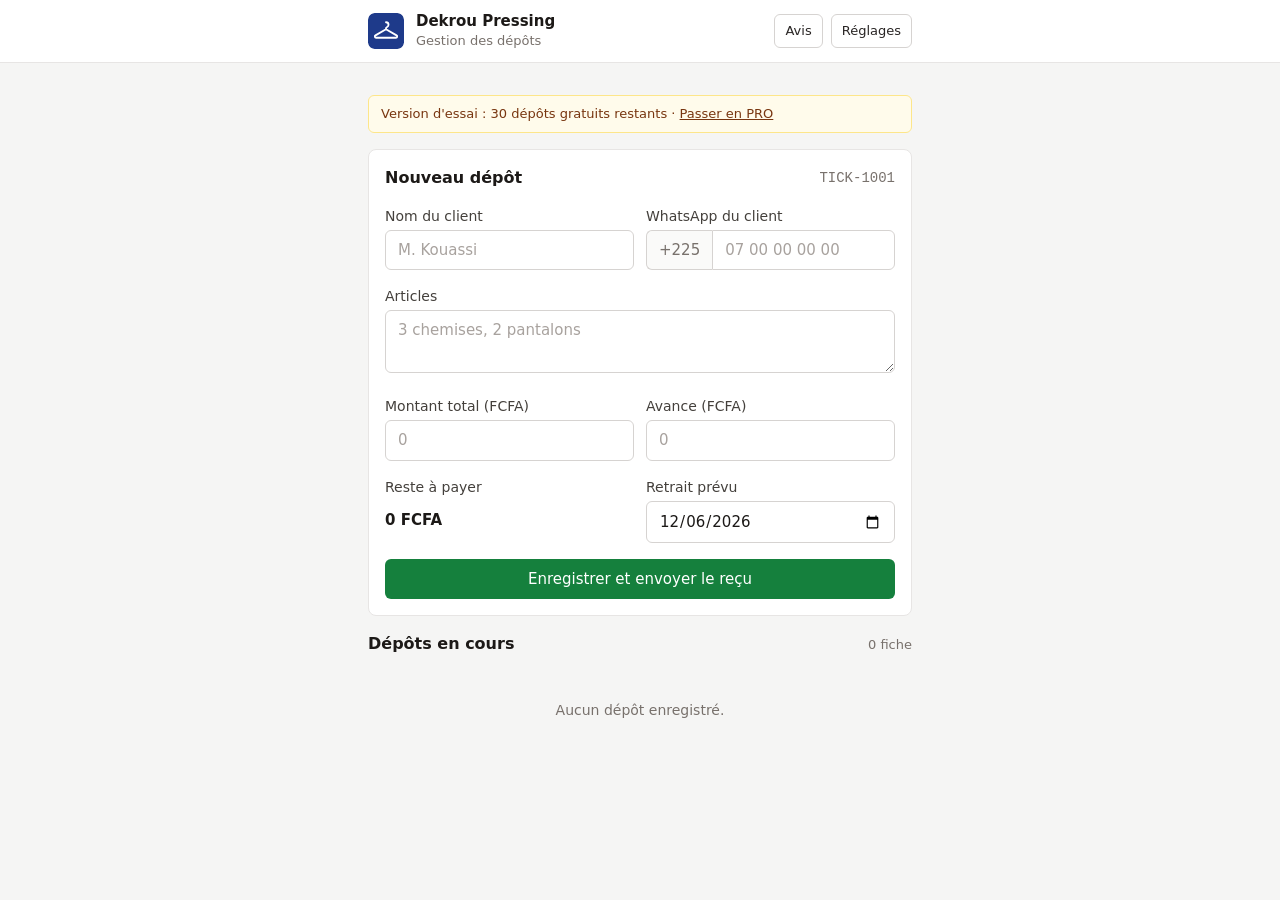
<file: index.html>
<!DOCTYPE html>
<html lang="fr">
<head>
  <meta charset="UTF-8">
  <meta name="viewport" content="width=device-width, initial-scale=1.0, viewport-fit=cover">
  <title>DEKROU PRESSING — Gestion des dépôts</title>
  <meta http-equiv="Content-Security-Policy" content="default-src 'self'; script-src 'self'; style-src 'self'; img-src 'self' data:; connect-src 'self'; manifest-src 'self'; worker-src 'self'; object-src 'none'; base-uri 'none'; form-action 'none'">
  <meta name="referrer" content="no-referrer">
  <meta name="description" content="Gestion des dépôts de pressing et reçus WhatsApp.">

  <meta name="theme-color" content="#1e3a8a">
  <meta name="mobile-web-app-capable" content="yes">
  <meta name="apple-mobile-web-app-capable" content="yes">
  <meta name="apple-mobile-web-app-status-bar-style" content="default">
  <meta name="apple-mobile-web-app-title" content="DEKROU">

  <link rel="manifest" href="manifest.webmanifest">
  <link rel="icon" href="icon.svg" type="image/svg+xml">
  <link rel="apple-touch-icon" href="icon.svg">
  <link rel="stylesheet" href="styles.css">
</head>
<body class="min-h-screen bg-stone-100 font-sans text-stone-900 antialiased pb-16">

  <!-- Installation -->
  <div id="pwaBanner" class="hidden flex items-center justify-between gap-3 bg-blue-900 px-4 py-2 text-sm text-white">
    <span>Installer l'application sur ce téléphone</span>
    <button type="button" data-action="install" class="rounded bg-white px-3 py-1 text-sm font-medium text-blue-900">Installer</button>
  </div>

  <!-- Toast -->
  <div id="toastNotification" role="status" aria-live="polite" class="pointer-events-none fixed bottom-4 left-1/2 z-[60] w-[calc(100%-2rem)] max-w-sm -translate-x-1/2 translate-y-4 rounded-md bg-stone-900 px-4 py-3 text-sm text-white opacity-0 shadow-lg transition-all duration-200">
    <span id="toastMessage"></span>
  </div>

  <!-- En-tête -->
  <header class="border-b border-stone-200 bg-white">
    <div class="mx-auto flex max-w-xl items-center justify-between gap-3 px-4 py-3">
      <div class="flex min-w-0 items-center gap-3">
        <img src="icon.svg" alt="" class="h-9 w-9 rounded-md">
        <div class="min-w-0">
          <h1 class="text-[15px] font-semibold leading-tight">Dekrou Pressing</h1>
          <p id="headerPressingName" class="truncate text-[13px] text-stone-500">Gestion des dépôts</p>
        </div>
      </div>
      <div class="flex items-center gap-2">
        <button type="button" data-action="open-feedback" class="btn-secondary btn-sm">Avis</button>
        <button type="button" data-action="open-settings" class="btn-secondary btn-sm">Réglages</button>
      </div>
    </div>
  </header>

  <main class="mx-auto max-w-xl space-y-4 px-4 pt-4">

    <!-- Rappel de sauvegarde -->
    <div id="backupBanner" class="hidden flex items-center justify-between gap-3 rounded-md border border-red-200 bg-red-50 px-3 py-2">
      <span id="backupText" class="text-[13px] text-red-800">Pensez à sauvegarder vos fiches.</span>
      <button type="button" data-action="export" class="btn btn-sm shrink-0 bg-red-700 text-white hover:bg-red-800">Sauvegarder</button>
    </div>

    <!-- Version d'essai -->
    <button type="button" id="trialBanner" data-action="open-licence" class="hidden w-full rounded-md border border-amber-200 bg-amber-50 px-3 py-2 text-left text-[13px] text-amber-900">
      <span id="trialText">Version d'essai</span> · <span class="font-medium underline">Passer en PRO</span>
    </button>

    <!-- Nouveau dépôt -->
    <form id="depositForm" novalidate class="card space-y-4 p-4">
      <div class="flex items-center justify-between">
        <h2 class="text-base font-semibold">Nouveau dépôt</h2>
        <span id="ticketNumberDisplay" class="font-mono text-sm text-stone-500">—</span>
      </div>

      <div class="grid grid-cols-1 gap-3 sm:grid-cols-2">
        <div>
          <label for="clientName" class="label">Nom du client</label>
          <input type="text" id="clientName" class="field" placeholder="M. Kouassi" autocomplete="off" maxlength="80">
        </div>
        <div>
          <label for="clientPhone" class="label">WhatsApp du client</label>
          <div class="flex">
            <span class="inline-flex items-center rounded-l-md border border-r-0 border-stone-300 bg-stone-50 px-3 text-[15px] text-stone-500">+225</span>
            <input type="tel" id="clientPhone" class="field rounded-l-none" inputmode="numeric" autocomplete="off" placeholder="07 00 00 00 00" maxlength="20">
          </div>
        </div>
      </div>

      <div>
        <label for="itemsDescription" class="label">Articles</label>
        <textarea id="itemsDescription" rows="2" class="field" placeholder="3 chemises, 2 pantalons" maxlength="500"></textarea>
      </div>

      <div class="grid grid-cols-2 gap-3">
        <div>
          <label for="totalAmount" class="label">Montant total (FCFA)</label>
          <input type="number" id="totalAmount" class="field tabular-nums" placeholder="0" min="0" step="1" inputmode="numeric">
        </div>
        <div>
          <label for="advanceAmount" class="label">Avance (FCFA)</label>
          <input type="number" id="advanceAmount" class="field tabular-nums" placeholder="0" min="0" step="1" inputmode="numeric">
        </div>
      </div>

      <div class="grid grid-cols-2 gap-3">
        <div>
          <span class="label">Reste à payer</span>
          <span id="balanceDisplay" class="block py-2 text-[15px] font-semibold tabular-nums">0 FCFA</span>
        </div>
        <div>
          <label for="pickupDate" class="label">Retrait prévu</label>
          <input type="date" id="pickupDate" class="field">
        </div>
      </div>

      <button type="submit" class="btn-whatsapp w-full py-2.5 text-[15px]">Enregistrer et envoyer le reçu</button>
    </form>

    <!-- Dépôts en cours -->
    <section class="space-y-3">
      <div class="flex items-baseline justify-between">
        <h3 class="text-base font-semibold">Dépôts en cours</h3>
        <span id="depositCount" class="text-[13px] text-stone-500">0 fiche</span>
      </div>

      <div id="statsBar" class="hidden grid grid-cols-2 gap-3">
        <div class="card px-3 py-2">
          <span class="block text-[13px] text-stone-500">Reste à encaisser</span>
          <strong id="statBalance" class="text-base font-semibold tabular-nums">0 FCFA</strong>
        </div>
        <div class="card px-3 py-2">
          <span class="block text-[13px] text-stone-500">Retraits en retard</span>
          <strong id="statLate" class="text-base font-semibold tabular-nums">0</strong>
        </div>
      </div>

      <label for="searchInput" class="sr-only">Rechercher</label>
      <input type="search" id="searchInput" class="field hidden" placeholder="Rechercher : nom, ticket, téléphone, article" autocomplete="off">

      <div id="depositsContainer" class="space-y-3"></div>
    </section>
  </main>

  <!-- Réglages -->
  <div id="settingsModal" role="dialog" aria-modal="true" aria-labelledby="settingsTitle" class="modal hidden">
    <div class="modal-panel space-y-4">
      <button type="button" data-action="close-modal" aria-label="Fermer" class="modal-close">
        <svg viewBox="0 0 20 20" class="h-5 w-5" aria-hidden="true"><path d="M5 5l10 10M15 5L5 15" stroke="currentColor" stroke-width="1.8" stroke-linecap="round"/></svg>
      </button>
      <div>
        <h3 id="settingsTitle" class="text-lg font-semibold">Mon pressing</h3>
        <p class="text-[13px] text-stone-500">Ces informations figurent sur les reçus envoyés à vos clients.</p>
      </div>

      <form id="settingsForm" novalidate class="space-y-3">
        <div>
          <label for="setName" class="label">Nom du pressing</label>
          <input type="text" id="setName" class="field" maxlength="60" placeholder="Pressing Le Lys">
        </div>
        <div>
          <label for="setPhone" class="label">Téléphone</label>
          <input type="tel" id="setPhone" class="field" maxlength="20" inputmode="tel" placeholder="07 00 00 00 00">
        </div>
        <div>
          <label for="setAddress" class="label">Adresse</label>
          <input type="text" id="setAddress" class="field" maxlength="100" placeholder="Cocody Angré, 8e tranche">
        </div>
        <button type="submit" class="btn-primary w-full">Enregistrer</button>
      </form>

      <div class="space-y-2 border-t border-stone-200 pt-4">
        <h4 class="text-sm font-semibold">Sauvegarde</h4>
        <p class="text-[13px] text-stone-500">Les fiches sont enregistrées sur ce téléphone uniquement. Envoyez régulièrement une copie dans WhatsApp, Google Drive ou Gmail.</p>
        <div class="grid grid-cols-2 gap-2">
          <button type="button" data-action="export" class="btn-secondary">Sauvegarder</button>
          <button type="button" data-action="import" class="btn-secondary">Restaurer</button>
        </div>
        <input type="file" id="importFile" accept="application/json,.json,text/plain,.txt" class="hidden">
      </div>

      <div class="border-t border-stone-200 pt-4">
        <button type="button" data-action="open-licence" class="flex w-full items-center justify-between text-sm">
          <span class="font-semibold">Licence</span>
          <span id="settingsLicenceStatus" class="text-stone-500">Essai</span>
        </button>
      </div>
    </div>
  </div>

  <!-- Licence -->
  <div id="licenceModal" role="dialog" aria-modal="true" aria-labelledby="licenceTitle" class="modal hidden">
    <div class="modal-panel space-y-4">
      <button type="button" data-action="close-modal" aria-label="Fermer" class="modal-close">
        <svg viewBox="0 0 20 20" class="h-5 w-5" aria-hidden="true"><path d="M5 5l10 10M15 5L5 15" stroke="currentColor" stroke-width="1.8" stroke-linecap="round"/></svg>
      </button>
      <div>
        <h3 id="licenceTitle" class="text-lg font-semibold">Licence PRO</h3>
        <p id="licenceStatus" class="text-[13px] text-stone-500"></p>
      </div>

      <div class="rounded-md bg-stone-100 px-3 py-2">
        <span class="block text-[12px] text-stone-500">Identifiant de cet appareil</span>
        <span id="deviceIdDisplay" class="select-all font-mono text-lg font-semibold">—</span>
      </div>

      <div id="licenceForm" class="space-y-3">
        <button type="button" data-action="request-licence" class="btn-whatsapp w-full">Demander une clé par WhatsApp</button>
        <div>
          <label for="licenceKeyInput" class="label">Clé reçue</label>
          <textarea id="licenceKeyInput" rows="3" class="field break-all font-mono text-[13px]" placeholder="PRO-…" autocomplete="off" spellcheck="false"></textarea>
        </div>
        <button type="button" data-action="activate-licence" class="btn-primary w-full">Activer</button>
      </div>
    </div>
  </div>

  <!-- Avis -->
  <div id="feedbackModal" role="dialog" aria-modal="true" aria-labelledby="feedbackTitle" class="modal hidden">
    <div class="modal-panel space-y-4">
      <button type="button" data-action="close-modal" aria-label="Fermer" class="modal-close">
        <svg viewBox="0 0 20 20" class="h-5 w-5" aria-hidden="true"><path d="M5 5l10 10M15 5L5 15" stroke="currentColor" stroke-width="1.8" stroke-linecap="round"/></svg>
      </button>
      <div>
        <h3 id="feedbackTitle" class="text-lg font-semibold">Votre avis</h3>
        <p class="text-[13px] text-stone-500">Qu'est-ce qui vous serait utile au quotidien ? Qu'est-ce qui vous gêne ? Vos remarques servent à améliorer l'application.</p>
      </div>
      <button type="button" data-action="send-feedback" class="btn-whatsapp w-full">Donner mon avis par WhatsApp</button>
      <button type="button" data-action="close-modal" class="btn-secondary w-full">Plus tard</button>
    </div>
  </div>

  <script src="app.js" defer></script>
</body>
</html>
</file>
<file: styles.css>
*,:after,:before{--tw-border-spacing-x:0;--tw-border-spacing-y:0;--tw-translate-x:0;--tw-translate-y:0;--tw-rotate:0;--tw-skew-x:0;--tw-skew-y:0;--tw-scale-x:1;--tw-scale-y:1;--tw-pan-x: ;--tw-pan-y: ;--tw-pinch-zoom: ;--tw-scroll-snap-strictness:proximity;--tw-gradient-from-position: ;--tw-gradient-via-position: ;--tw-gradient-to-position: ;--tw-ordinal: ;--tw-slashed-zero: ;--tw-numeric-figure: ;--tw-numeric-spacing: ;--tw-numeric-fraction: ;--tw-ring-inset: ;--tw-ring-offset-width:0px;--tw-ring-offset-color:#fff;--tw-ring-color:rgba(59,130,246,.5);--tw-ring-offset-shadow:0 0 #0000;--tw-ring-shadow:0 0 #0000;--tw-shadow:0 0 #0000;--tw-shadow-colored:0 0 #0000;--tw-blur: ;--tw-brightness: ;--tw-contrast: ;--tw-grayscale: ;--tw-hue-rotate: ;--tw-invert: ;--tw-saturate: ;--tw-sepia: ;--tw-drop-shadow: ;--tw-backdrop-blur: ;--tw-backdrop-brightness: ;--tw-backdrop-contrast: ;--tw-backdrop-grayscale: ;--tw-backdrop-hue-rotate: ;--tw-backdrop-invert: ;--tw-backdrop-opacity: ;--tw-backdrop-saturate: ;--tw-backdrop-sepia: ;--tw-contain-size: ;--tw-contain-layout: ;--tw-contain-paint: ;--tw-contain-style: }::backdrop{--tw-border-spacing-x:0;--tw-border-spacing-y:0;--tw-translate-x:0;--tw-translate-y:0;--tw-rotate:0;--tw-skew-x:0;--tw-skew-y:0;--tw-scale-x:1;--tw-scale-y:1;--tw-pan-x: ;--tw-pan-y: ;--tw-pinch-zoom: ;--tw-scroll-snap-strictness:proximity;--tw-gradient-from-position: ;--tw-gradient-via-position: ;--tw-gradient-to-position: ;--tw-ordinal: ;--tw-slashed-zero: ;--tw-numeric-figure: ;--tw-numeric-spacing: ;--tw-numeric-fraction: ;--tw-ring-inset: ;--tw-ring-offset-width:0px;--tw-ring-offset-color:#fff;--tw-ring-color:rgba(59,130,246,.5);--tw-ring-offset-shadow:0 0 #0000;--tw-ring-shadow:0 0 #0000;--tw-shadow:0 0 #0000;--tw-shadow-colored:0 0 #0000;--tw-blur: ;--tw-brightness: ;--tw-contrast: ;--tw-grayscale: ;--tw-hue-rotate: ;--tw-invert: ;--tw-saturate: ;--tw-sepia: ;--tw-drop-shadow: ;--tw-backdrop-blur: ;--tw-backdrop-brightness: ;--tw-backdrop-contrast: ;--tw-backdrop-grayscale: ;--tw-backdrop-hue-rotate: ;--tw-backdrop-invert: ;--tw-backdrop-opacity: ;--tw-backdrop-saturate: ;--tw-backdrop-sepia: ;--tw-contain-size: ;--tw-contain-layout: ;--tw-contain-paint: ;--tw-contain-style: }/*! tailwindcss v3.4.19 | MIT License | https://tailwindcss.com*/*,:after,:before{box-sizing:border-box;border:0 solid #e5e7eb}:after,:before{--tw-content:""}:host,html{line-height:1.5;-webkit-text-size-adjust:100%;-moz-tab-size:4;-o-tab-size:4;tab-size:4;font-family:ui-sans-serif,system-ui,sans-serif,Apple Color Emoji,Segoe UI Emoji,Segoe UI Symbol,Noto Color Emoji;font-feature-settings:normal;font-variation-settings:normal;-webkit-tap-highlight-color:transparent}body{margin:0;line-height:inherit}hr{height:0;color:inherit;border-top-width:1px}abbr:where([title]){-webkit-text-decoration:underline dotted;text-decoration:underline dotted}h1,h2,h3,h4,h5,h6{font-size:inherit;font-weight:inherit}a{color:inherit;text-decoration:inherit}b,strong{font-weight:bolder}code,kbd,pre,samp{font-family:ui-monospace,SFMono-Regular,Menlo,Monaco,Consolas,Liberation Mono,Courier New,monospace;font-feature-settings:normal;font-variation-settings:normal;font-size:1em}small{font-size:80%}sub,sup{font-size:75%;line-height:0;position:relative;vertical-align:baseline}sub{bottom:-.25em}sup{top:-.5em}table{text-indent:0;border-color:inherit;border-collapse:collapse}button,input,optgroup,select,textarea{font-family:inherit;font-feature-settings:inherit;font-variation-settings:inherit;font-size:100%;font-weight:inherit;line-height:inherit;letter-spacing:inherit;color:inherit;margin:0;padding:0}button,select{text-transform:none}button,input:where([type=button]),input:where([type=reset]),input:where([type=submit]){-webkit-appearance:button;background-color:transparent;background-image:none}:-moz-focusring{outline:auto}:-moz-ui-invalid{box-shadow:none}progress{vertical-align:baseline}::-webkit-inner-spin-button,::-webkit-outer-spin-button{height:auto}[type=search]{-webkit-appearance:textfield;outline-offset:-2px}::-webkit-search-decoration{-webkit-appearance:none}::-webkit-file-upload-button{-webkit-appearance:button;font:inherit}summary{display:list-item}blockquote,dd,dl,figure,h1,h2,h3,h4,h5,h6,hr,p,pre{margin:0}fieldset{margin:0}fieldset,legend{padding:0}menu,ol,ul{list-style:none;margin:0;padding:0}dialog{padding:0}textarea{resize:vertical}input::-moz-placeholder,textarea::-moz-placeholder{opacity:1;color:#9ca3af}input::placeholder,textarea::placeholder{opacity:1;color:#9ca3af}[role=button],button{cursor:pointer}:disabled{cursor:default}audio,canvas,embed,iframe,img,object,svg,video{display:block;vertical-align:middle}img,video{max-width:100%;height:auto}[hidden]:where(:not([hidden=until-found])){display:none}.label{margin-bottom:.25rem;display:block;font-size:.875rem;line-height:1.25rem;font-weight:500;--tw-text-opacity:1;color:rgb(68 64 60/var(--tw-text-opacity,1))}.field{width:100%;border-radius:.375rem;border-width:1px;--tw-border-opacity:1;border-color:rgb(214 211 209/var(--tw-border-opacity,1));--tw-bg-opacity:1;background-color:rgb(255 255 255/var(--tw-bg-opacity,1));padding:.5rem .75rem;font-size:15px;--tw-text-opacity:1;color:rgb(28 25 23/var(--tw-text-opacity,1))}.field::-moz-placeholder{--tw-placeholder-opacity:1;color:rgb(168 162 158/var(--tw-placeholder-opacity,1))}.field::placeholder{--tw-placeholder-opacity:1;color:rgb(168 162 158/var(--tw-placeholder-opacity,1))}.field:focus{--tw-border-opacity:1;border-color:rgb(29 78 216/var(--tw-border-opacity,1));outline:2px solid transparent;outline-offset:2px;--tw-ring-offset-shadow:var(--tw-ring-inset) 0 0 0 var(--tw-ring-offset-width) var(--tw-ring-offset-color);--tw-ring-shadow:var(--tw-ring-inset) 0 0 0 calc(1px + var(--tw-ring-offset-width)) var(--tw-ring-color);box-shadow:var(--tw-ring-offset-shadow),var(--tw-ring-shadow),var(--tw-shadow,0 0 #0000);--tw-ring-opacity:1;--tw-ring-color:rgb(29 78 216/var(--tw-ring-opacity,1))}.btn{display:inline-flex;align-items:center;justify-content:center;border-radius:.375rem;padding:.5rem .75rem;font-size:.875rem;line-height:1.25rem;font-weight:500;transition-property:color,background-color,border-color,text-decoration-color,fill,stroke;transition-timing-function:cubic-bezier(.4,0,.2,1);transition-duration:.15s}.btn:disabled{opacity:.5}.btn-primary{display:inline-flex;align-items:center;justify-content:center;border-radius:.375rem;padding:.5rem .75rem;font-size:.875rem;line-height:1.25rem;font-weight:500;transition-property:color,background-color,border-color,text-decoration-color,fill,stroke;transition-timing-function:cubic-bezier(.4,0,.2,1);transition-duration:.15s}.btn-primary:disabled{opacity:.5}.btn-primary{--tw-bg-opacity:1;background-color:rgb(29 78 216/var(--tw-bg-opacity,1));--tw-text-opacity:1;color:rgb(255 255 255/var(--tw-text-opacity,1))}.btn-primary:hover{--tw-bg-opacity:1;background-color:rgb(30 64 175/var(--tw-bg-opacity,1))}.btn-whatsapp{display:inline-flex;align-items:center;justify-content:center;border-radius:.375rem;padding:.5rem .75rem;font-size:.875rem;line-height:1.25rem;font-weight:500;transition-property:color,background-color,border-color,text-decoration-color,fill,stroke;transition-timing-function:cubic-bezier(.4,0,.2,1);transition-duration:.15s}.btn-whatsapp:disabled{opacity:.5}.btn-whatsapp{--tw-bg-opacity:1;background-color:rgb(21 128 61/var(--tw-bg-opacity,1));--tw-text-opacity:1;color:rgb(255 255 255/var(--tw-text-opacity,1))}.btn-whatsapp:hover{--tw-bg-opacity:1;background-color:rgb(22 101 52/var(--tw-bg-opacity,1))}.btn-secondary{display:inline-flex;align-items:center;justify-content:center;border-radius:.375rem;padding:.5rem .75rem;font-size:.875rem;line-height:1.25rem;font-weight:500;transition-property:color,background-color,border-color,text-decoration-color,fill,stroke;transition-timing-function:cubic-bezier(.4,0,.2,1);transition-duration:.15s}.btn-secondary:disabled{opacity:.5}.btn-secondary{border-width:1px;--tw-border-opacity:1;border-color:rgb(214 211 209/var(--tw-border-opacity,1));--tw-bg-opacity:1;background-color:rgb(255 255 255/var(--tw-bg-opacity,1));--tw-text-opacity:1;color:rgb(41 37 36/var(--tw-text-opacity,1))}.btn-secondary:hover{--tw-bg-opacity:1;background-color:rgb(250 250 249/var(--tw-bg-opacity,1))}.btn-sm{padding:.375rem .625rem;font-size:13px}.btn-danger{display:inline-flex;align-items:center;justify-content:center;border-radius:.375rem;padding:.5rem .75rem;font-size:.875rem;line-height:1.25rem;font-weight:500;transition-property:color,background-color,border-color,text-decoration-color,fill,stroke;transition-timing-function:cubic-bezier(.4,0,.2,1);transition-duration:.15s}.btn-danger:disabled{opacity:.5}.btn-danger{border-width:1px;--tw-border-opacity:1;border-color:rgb(214 211 209/var(--tw-border-opacity,1));--tw-bg-opacity:1;background-color:rgb(255 255 255/var(--tw-bg-opacity,1));--tw-text-opacity:1;color:rgb(185 28 28/var(--tw-text-opacity,1))}.btn-danger:hover{--tw-bg-opacity:1;background-color:rgb(254 242 242/var(--tw-bg-opacity,1))}.card{border-radius:.5rem;border-width:1px;--tw-border-opacity:1;border-color:rgb(231 229 228/var(--tw-border-opacity,1));--tw-bg-opacity:1;background-color:rgb(255 255 255/var(--tw-bg-opacity,1))}.modal{position:fixed;inset:0;z-index:50;display:flex;align-items:flex-end;justify-content:center;background-color:rgba(28,25,23,.4);padding:0}@media (min-width:640px){.modal{align-items:center;padding:1rem}}.modal-panel{position:relative;max-height:92vh;width:100%;overflow-y:auto;border-top-left-radius:.75rem;border-top-right-radius:.75rem;--tw-bg-opacity:1;background-color:rgb(255 255 255/var(--tw-bg-opacity,1));padding:1.25rem}@media (min-width:640px){.modal-panel{max-width:24rem;border-radius:.75rem}}.modal-close{position:absolute;right:.75rem;top:.75rem;border-radius:.25rem;padding:.25rem;--tw-text-opacity:1;color:rgb(120 113 108/var(--tw-text-opacity,1))}.modal-close:hover{--tw-bg-opacity:1;background-color:rgb(245 245 244/var(--tw-bg-opacity,1));--tw-text-opacity:1;color:rgb(41 37 36/var(--tw-text-opacity,1))}.sr-only{position:absolute;width:1px;height:1px;padding:0;margin:-1px;overflow:hidden;clip:rect(0,0,0,0);white-space:nowrap;border-width:0}.pointer-events-none{pointer-events:none}.visible{visibility:visible}.fixed{position:fixed}.bottom-4{bottom:1rem}.left-1\/2{left:50%}.z-\[60\]{z-index:60}.mx-auto{margin-right:auto}.ml-auto,.mx-auto{margin-left:auto}.mt-1{margin-top:.25rem}.mt-2{margin-top:.5rem}.mt-3{margin-top:.75rem}.block{display:block}.flex{display:flex}.inline-flex{display:inline-flex}.grid{display:grid}.hidden{display:none}.h-5{height:1.25rem}.h-9{height:2.25rem}.min-h-screen{min-height:100vh}.w-5{width:1.25rem}.w-9{width:2.25rem}.w-\[calc\(100\%-2rem\)\]{width:calc(100% - 2rem)}.w-full{width:100%}.min-w-0{min-width:0}.max-w-sm{max-width:24rem}.max-w-xl{max-width:36rem}.shrink-0{flex-shrink:0}.-translate-x-1\/2{--tw-translate-x:-50%}.-translate-x-1\/2,.translate-y-4{transform:translate(var(--tw-translate-x),var(--tw-translate-y)) rotate(var(--tw-rotate)) skewX(var(--tw-skew-x)) skewY(var(--tw-skew-y)) scaleX(var(--tw-scale-x)) scaleY(var(--tw-scale-y))}.translate-y-4{--tw-translate-y:1rem}.select-all{-webkit-user-select:all;-moz-user-select:all;user-select:all}.grid-cols-1{grid-template-columns:repeat(1,minmax(0,1fr))}.grid-cols-2{grid-template-columns:repeat(2,minmax(0,1fr))}.flex-wrap{flex-wrap:wrap}.items-start{align-items:flex-start}.items-center{align-items:center}.items-baseline{align-items:baseline}.justify-between{justify-content:space-between}.gap-1\.5{gap:.375rem}.gap-2{gap:.5rem}.gap-3{gap:.75rem}.space-y-2>:not([hidden])~:not([hidden]){--tw-space-y-reverse:0;margin-top:calc(.5rem*(1 - var(--tw-space-y-reverse)));margin-bottom:calc(.5rem*var(--tw-space-y-reverse))}.space-y-3>:not([hidden])~:not([hidden]){--tw-space-y-reverse:0;margin-top:calc(.75rem*(1 - var(--tw-space-y-reverse)));margin-bottom:calc(.75rem*var(--tw-space-y-reverse))}.space-y-4>:not([hidden])~:not([hidden]){--tw-space-y-reverse:0;margin-top:calc(1rem*(1 - var(--tw-space-y-reverse)));margin-bottom:calc(1rem*var(--tw-space-y-reverse))}.truncate{overflow:hidden;text-overflow:ellipsis;white-space:nowrap}.whitespace-pre-line{white-space:pre-line}.break-words{overflow-wrap:break-word}.break-all{word-break:break-all}.rounded{border-radius:.25rem}.rounded-md{border-radius:.375rem}.rounded-l-md{border-top-left-radius:.375rem;border-bottom-left-radius:.375rem}.rounded-l-none{border-top-left-radius:0;border-bottom-left-radius:0}.border{border-width:1px}.border-b{border-bottom-width:1px}.border-r-0{border-right-width:0}.border-t{border-top-width:1px}.border-amber-200{--tw-border-opacity:1;border-color:rgb(253 230 138/var(--tw-border-opacity,1))}.border-red-200{--tw-border-opacity:1;border-color:rgb(254 202 202/var(--tw-border-opacity,1))}.border-red-600{--tw-border-opacity:1;border-color:rgb(220 38 38/var(--tw-border-opacity,1))}.border-stone-100{--tw-border-opacity:1;border-color:rgb(245 245 244/var(--tw-border-opacity,1))}.border-stone-200{--tw-border-opacity:1;border-color:rgb(231 229 228/var(--tw-border-opacity,1))}.border-stone-300{--tw-border-opacity:1;border-color:rgb(214 211 209/var(--tw-border-opacity,1))}.bg-amber-50{--tw-bg-opacity:1;background-color:rgb(255 251 235/var(--tw-bg-opacity,1))}.bg-blue-50{--tw-bg-opacity:1;background-color:rgb(239 246 255/var(--tw-bg-opacity,1))}.bg-blue-900{--tw-bg-opacity:1;background-color:rgb(30 58 138/var(--tw-bg-opacity,1))}.bg-red-50{--tw-bg-opacity:1;background-color:rgb(254 242 242/var(--tw-bg-opacity,1))}.bg-red-700{--tw-bg-opacity:1;background-color:rgb(185 28 28/var(--tw-bg-opacity,1))}.bg-stone-100{--tw-bg-opacity:1;background-color:rgb(245 245 244/var(--tw-bg-opacity,1))}.bg-stone-50{--tw-bg-opacity:1;background-color:rgb(250 250 249/var(--tw-bg-opacity,1))}.bg-stone-900{--tw-bg-opacity:1;background-color:rgb(28 25 23/var(--tw-bg-opacity,1))}.bg-white{--tw-bg-opacity:1;background-color:rgb(255 255 255/var(--tw-bg-opacity,1))}.p-4{padding:1rem}.px-1\.5{padding-left:.375rem;padding-right:.375rem}.px-3{padding-left:.75rem;padding-right:.75rem}.px-4{padding-left:1rem;padding-right:1rem}.py-0\.5{padding-top:.125rem;padding-bottom:.125rem}.py-1{padding-top:.25rem;padding-bottom:.25rem}.py-2{padding-top:.5rem;padding-bottom:.5rem}.py-2\.5{padding-top:.625rem;padding-bottom:.625rem}.py-3{padding-top:.75rem;padding-bottom:.75rem}.py-8{padding-top:2rem;padding-bottom:2rem}.pb-16{padding-bottom:4rem}.pt-3{padding-top:.75rem}.pt-4{padding-top:1rem}.text-left{text-align:left}.text-center{text-align:center}.text-right{text-align:right}.font-mono{font-family:ui-monospace,SFMono-Regular,Menlo,Monaco,Consolas,Liberation Mono,Courier New,monospace}.font-sans{font-family:ui-sans-serif,system-ui,sans-serif,Apple Color Emoji,Segoe UI Emoji,Segoe UI Symbol,Noto Color Emoji}.text-\[12px\]{font-size:12px}.text-\[13px\]{font-size:13px}.text-\[15px\]{font-size:15px}.text-base{font-size:1rem;line-height:1.5rem}.text-lg{font-size:1.125rem;line-height:1.75rem}.text-sm{font-size:.875rem;line-height:1.25rem}.font-medium{font-weight:500}.font-semibold{font-weight:600}.tabular-nums{--tw-numeric-spacing:tabular-nums;font-variant-numeric:var(--tw-ordinal) var(--tw-slashed-zero) var(--tw-numeric-figure) var(--tw-numeric-spacing) var(--tw-numeric-fraction)}.leading-tight{line-height:1.25}.text-amber-900{--tw-text-opacity:1;color:rgb(120 53 15/var(--tw-text-opacity,1))}.text-blue-800{--tw-text-opacity:1;color:rgb(30 64 175/var(--tw-text-opacity,1))}.text-blue-900{--tw-text-opacity:1;color:rgb(30 58 138/var(--tw-text-opacity,1))}.text-green-700{--tw-text-opacity:1;color:rgb(21 128 61/var(--tw-text-opacity,1))}.text-red-700{--tw-text-opacity:1;color:rgb(185 28 28/var(--tw-text-opacity,1))}.text-red-800{--tw-text-opacity:1;color:rgb(153 27 27/var(--tw-text-opacity,1))}.text-stone-500{--tw-text-opacity:1;color:rgb(120 113 108/var(--tw-text-opacity,1))}.text-stone-700{--tw-text-opacity:1;color:rgb(68 64 60/var(--tw-text-opacity,1))}.text-stone-900{--tw-text-opacity:1;color:rgb(28 25 23/var(--tw-text-opacity,1))}.text-white{--tw-text-opacity:1;color:rgb(255 255 255/var(--tw-text-opacity,1))}.underline{text-decoration-line:underline}.antialiased{-webkit-font-smoothing:antialiased;-moz-osx-font-smoothing:grayscale}.opacity-0{opacity:0}.shadow-lg{--tw-shadow:0 10px 15px -3px rgba(0,0,0,.1),0 4px 6px -4px rgba(0,0,0,.1);--tw-shadow-colored:0 10px 15px -3px var(--tw-shadow-color),0 4px 6px -4px var(--tw-shadow-color);box-shadow:var(--tw-ring-offset-shadow,0 0 #0000),var(--tw-ring-shadow,0 0 #0000),var(--tw-shadow)}.filter{filter:var(--tw-blur) var(--tw-brightness) var(--tw-contrast) var(--tw-grayscale) var(--tw-hue-rotate) var(--tw-invert) var(--tw-saturate) var(--tw-sepia) var(--tw-drop-shadow)}.transition-all{transition-property:all;transition-timing-function:cubic-bezier(.4,0,.2,1);transition-duration:.15s}.duration-200{transition-duration:.2s}.hover\:bg-red-800:hover{--tw-bg-opacity:1;background-color:rgb(153 27 27/var(--tw-bg-opacity,1))}@media (min-width:640px){.sm\:grid-cols-2{grid-template-columns:repeat(2,minmax(0,1fr))}}
</file>
